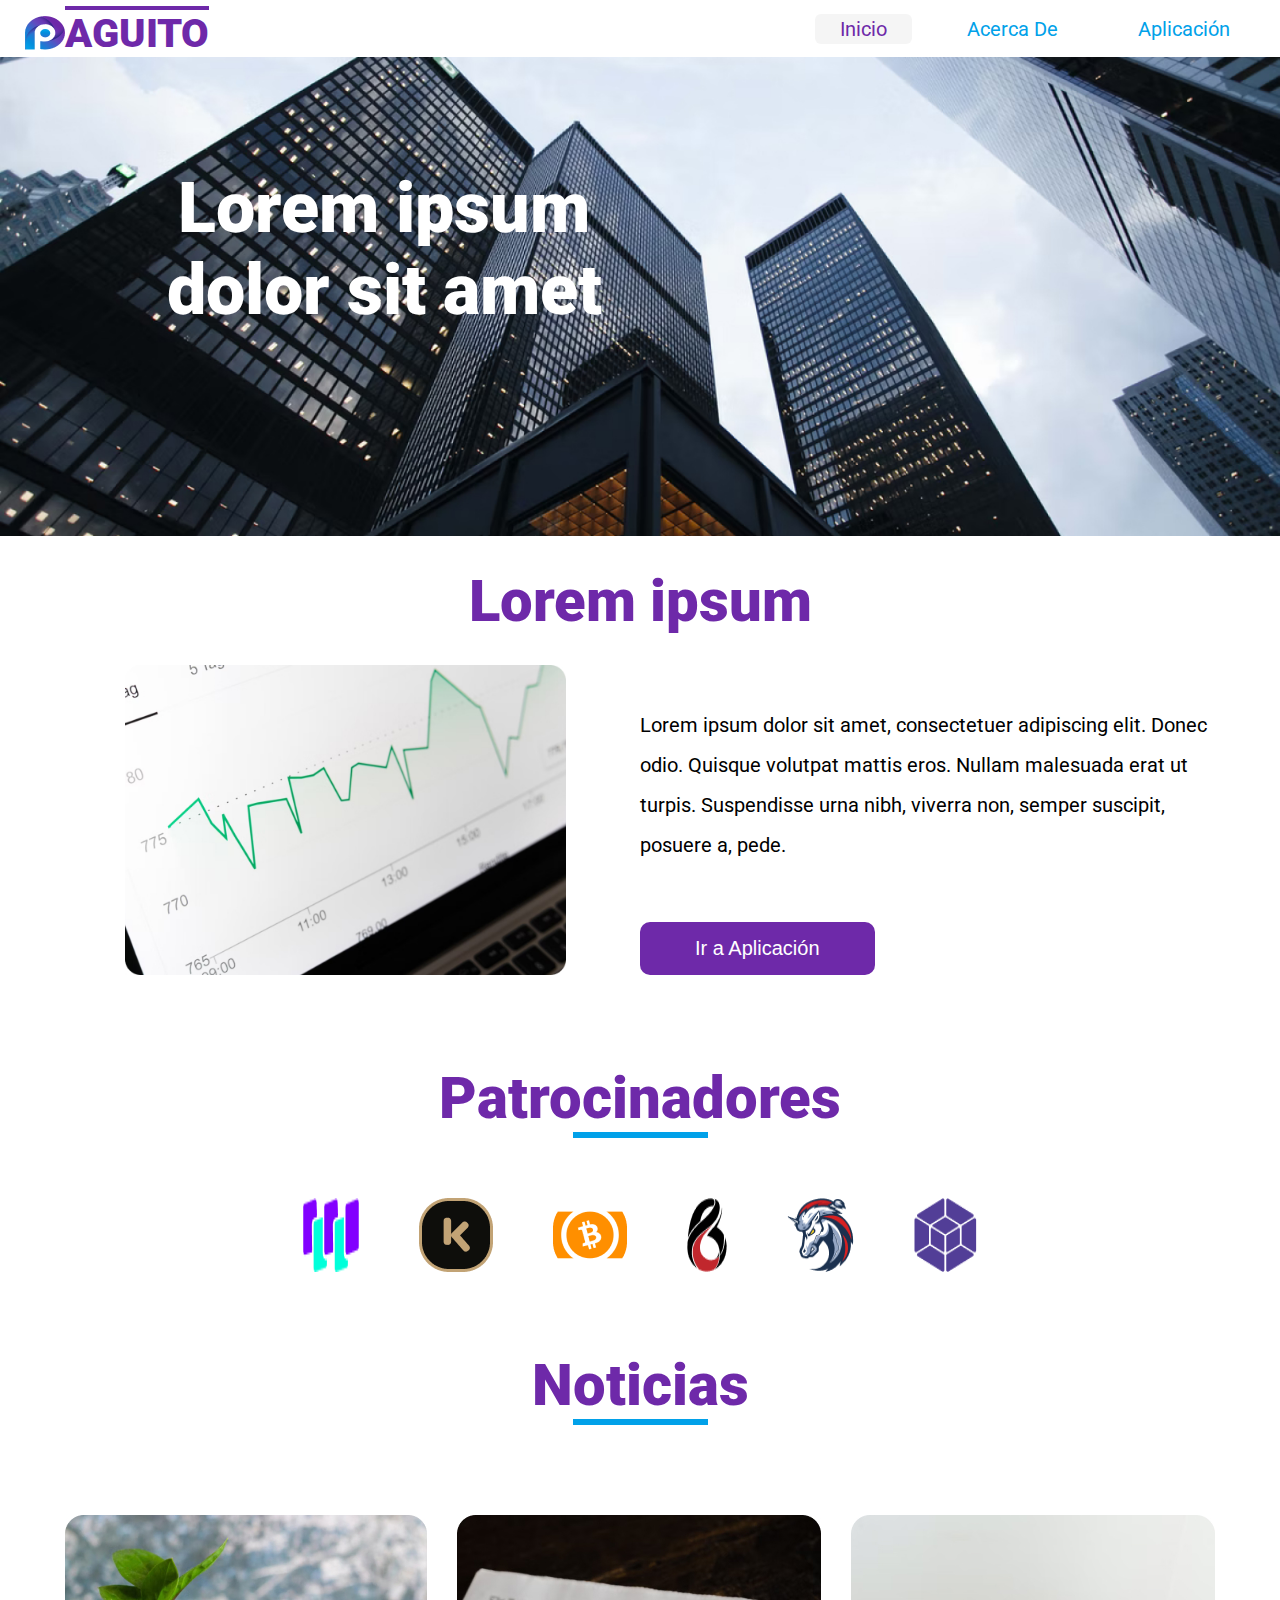
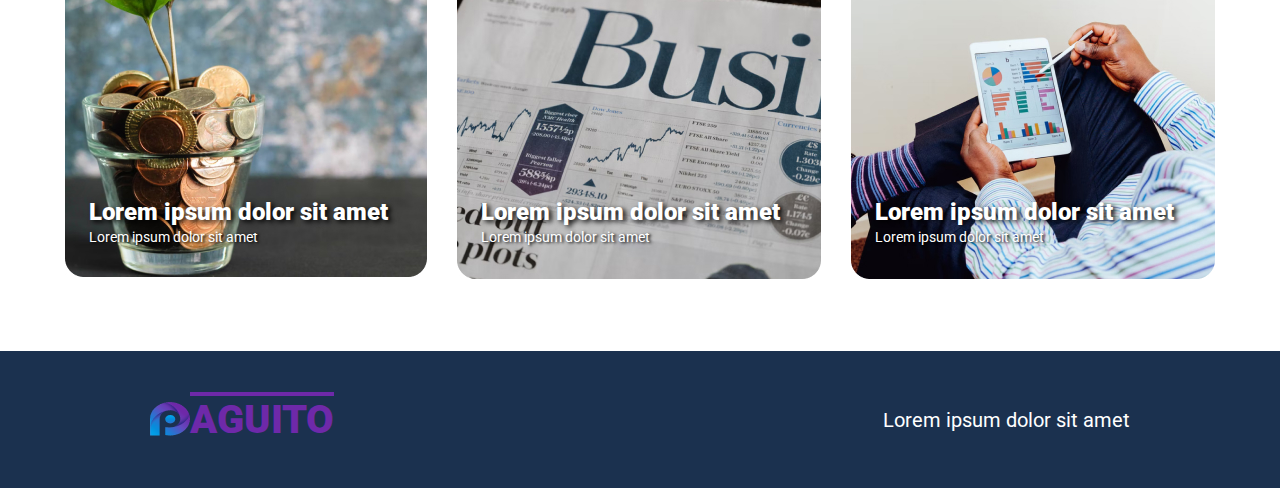
<file: index.html>
<!DOCTYPE html>
<html lang="es">
<head>
    <meta charset="UTF-8">
    <meta http-equiv="X-UA-Compatible" content="IE=edge">
    <meta name="viewport" content="width=device-width, initial-scale=1.0">
    <title>Examen AGM</title>
    <link rel="preconnect" href="https://fonts.googleapis.com">
    <link rel="preconnect" href="https://fonts.gstatic.com" crossorigin>
    <link href="https://fonts.googleapis.com/css2?family=Josefin+Sans:wght@100&family=Roboto:ital,wght@0,100;0,300;0,400;0,500;0,700;0,900;1,100;1,300;1,400;1,500;1,700;1,900&display=swap" rel="stylesheet">
    <link rel="stylesheet" href="./style.css">
</head>
<body>
    <header>
        <div>
            <figure>
                <img src="./imagenes/Bitmap.png" alt="logo">
            </figure>
            <h1 class="nombre_sitio_web">AGUITO</h1>
        </div>
        <nav>
            <ul>
                <li>
                    <a href="" class="btn_morado">Inicio</a>
                </li>
                <li>
                    <a href="./acerca.html">Acerca De</a>
                </li>
                <li>
                    <a href="./aplicacion.html">Aplicación</a>
                </li>
            </ul>
        </nav>
    </header>
    <main>
        <section class="titulo">
            <figure>
                <img src="./imagenes/edificios.jpg" alt="edificios">
            </figure>
            <h1>Lorem ipsum<br>dolor sit amet</h1>
        </section>
        <section class="estadistica">
            <h1 class="titulo_seccion">Lorem ipsum</h1>
            <div class="contenido_estadistica">
                <figure>
                    <img src="./imagenes/estadistica.jpg" alt="estadisticas">
                </figure>
                <div>
                    <p>Lorem ipsum dolor sit amet, consectetuer adipiscing elit. Donec odio. Quisque volutpat mattis eros. Nullam malesuada erat ut turpis. Suspendisse urna nibh, viverra non, semper suscipit, posuere a, pede.</p>
                    <button>Ir a Aplicación</button>
                </div>
            </div>
        </section>
        <section class="patrocinadores">
            <h1 class="titulo_seccion">Patrocinadores</h1>
            <div class="linea_subrayar"></div>
            <figure>
                <img src="./imagenes/WTC.png" alt="WTC">
                <img src="./imagenes/KCASH.png" alt="KCASH">
                <img src="./imagenes/BDinero.png" alt="BMoney">
                <img src="./imagenes/BrojoNegro.png" alt="BrojoNegro">
                <img src="./imagenes/Caballo.png" alt="Caballo">
                <img src="./imagenes/Cubo.png" alt="Cubo">
            </figure>
        </section>
        <section class="noticias">
            <h1 class="titulo_seccion">Noticias</h1>
            <div class="linea_subrayar"></div>
            <div class="contenido_noticias">
                <article>
                    <figure>
                        <img src="./imagenes/planta.jpg" alt="planta">
                    </figure>
                    <h1>Lorem ipsum dolor sit amet</h1>
                    <h2>Lorem ipsum dolor sit amet</h2>
                </article>
                <article>
                    <figure>
                        <img src="./imagenes/periodico.jpg" alt="periodico">
                    </figure>
                    <h1>Lorem ipsum dolor sit amet</h1>
                    <h2>Lorem ipsum dolor sit amet</h2>
                </article>
                <article>
                    <figure>
                        <img src="./imagenes/tablet.jpg" alt="tablet">
                    </figure>
                    <h1>Lorem ipsum dolor sit amet</h1>
                    <h2>Lorem ipsum dolor sit amet</h2>
                </article>
            </div>
        </section>
    </main>
    <footer>
        <div>
            <figure>
                <img src="./imagenes/Bitmap.png" alt="logo">
            </figure>
            <h1 class="nombre_sitio_web">AGUITO</h1>
        </div>
        <p>Lorem ipsum dolor sit amet</p>
    </footer>
</body>
</html>
</file>
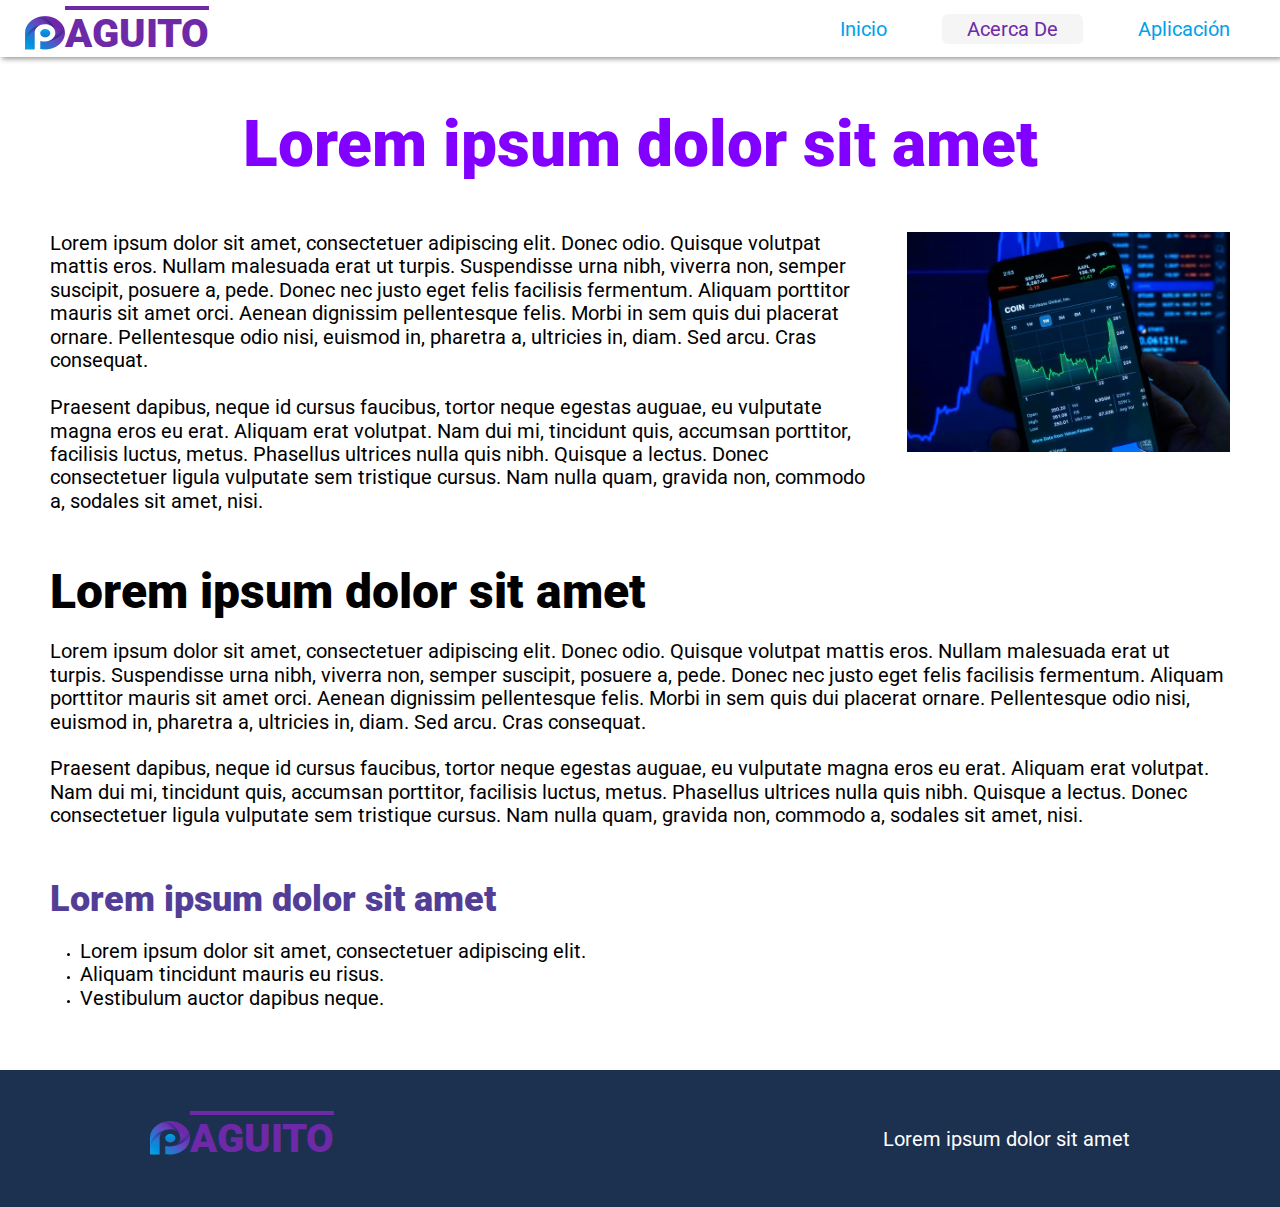
<file: acerca.html>
<!DOCTYPE html>
<html lang="es">
<head>
    <meta charset="UTF-8">
    <meta http-equiv="X-UA-Compatible" content="IE=edge">
    <meta name="viewport" content="width=device-width, initial-scale=1.0">
    <title>Examen AGM</title>
    <link rel="preconnect" href="https://fonts.googleapis.com">
    <link rel="preconnect" href="https://fonts.gstatic.com" crossorigin>
    <link href="https://fonts.googleapis.com/css2?family=Josefin+Sans:wght@100&family=Roboto:ital,wght@0,100;0,300;0,400;0,500;0,700;0,900;1,100;1,300;1,400;1,500;1,700;1,900&display=swap" rel="stylesheet">
    <link rel="stylesheet" href="./acerca.css">
</head>
<body>
    <header>
        <div>
            <figure>
                <img src="./imagenes/Bitmap.png" alt="logo">
            </figure>
            <h1 class="nombre_sitio_web">AGUITO</h1>
        </div>
        <nav>
            <ul>
                <li>
                    <a href="./index.html">Inicio</a>
                </li>
                <li>
                    <a href="" class="btn_morado">Acerca De</a>
                </li>
                <li>
                    <a href="./aplicacion.html">Aplicación</a>
                </li>
            </ul>
        </nav>
    </header>
    <main>
        <h1>Lorem ipsum dolor sit amet</h1>
        <div>
            <p>Lorem ipsum dolor sit amet, consectetuer adipiscing elit. Donec odio. Quisque volutpat mattis eros. Nullam malesuada erat ut turpis. Suspendisse urna nibh, viverra non, semper suscipit, posuere a, pede.
            Donec nec justo eget felis facilisis fermentum. Aliquam porttitor mauris sit amet orci. Aenean dignissim pellentesque felis.
            Morbi in sem quis dui placerat ornare. Pellentesque odio nisi, euismod in, pharetra a, ultricies in, diam. Sed arcu. Cras consequat.
            <br><br>Praesent dapibus, neque id cursus faucibus, tortor neque egestas auguae, eu vulputate magna eros eu erat. Aliquam erat volutpat. Nam dui mi, tincidunt quis, accumsan porttitor, facilisis luctus, metus. Phasellus ultrices nulla quis nibh. Quisque a lectus. Donec consectetuer ligula vulputate sem tristique cursus. Nam nulla quam, gravida non, commodo a, sodales sit amet, nisi.
            </p>
            <figure>
                <img src="./imagenes/celular.jpg" alt="celular">
            </figure>
        </div>
        <h2>Lorem ipsum dolor sit amet</h2>
        <p>Lorem ipsum dolor sit amet, consectetuer adipiscing elit. Donec odio. Quisque volutpat mattis eros. Nullam malesuada erat ut turpis. Suspendisse urna nibh, viverra non, semper suscipit, posuere a, pede.
        Donec nec justo eget felis facilisis fermentum. Aliquam porttitor mauris sit amet orci. Aenean dignissim pellentesque felis.
        Morbi in sem quis dui placerat ornare. Pellentesque odio nisi, euismod in, pharetra a, ultricies in, diam. Sed arcu. Cras consequat.<br><br>Praesent dapibus, neque id cursus faucibus, tortor neque egestas auguae, eu vulputate magna eros eu erat. Aliquam erat volutpat. Nam dui mi, tincidunt quis, accumsan porttitor, facilisis luctus, metus. Phasellus ultrices nulla quis nibh. Quisque a lectus. Donec consectetuer ligula vulputate sem tristique cursus. Nam nulla quam, gravida non, commodo a, sodales sit amet, nisi.
        </p>
        <h3>Lorem ipsum dolor sit amet</h3>
        <ul>
            <li><p>Lorem ipsum dolor sit amet, consectetuer adipiscing elit.</p></li>
            <li><p>Aliquam tincidunt mauris eu risus.</p></li>
            <li><p>Vestibulum auctor dapibus neque.</p></li>      
        </ul>
    </main>
    <footer>
        <div>
            <figure>
                <img src="./imagenes/Bitmap.png" alt="logo">
            </figure>
            <h1 class="nombre_sitio_web">AGUITO</h1>
        </div>
        <p>Lorem ipsum dolor sit amet</p>
    </footer>
</body>
</html>
</file>
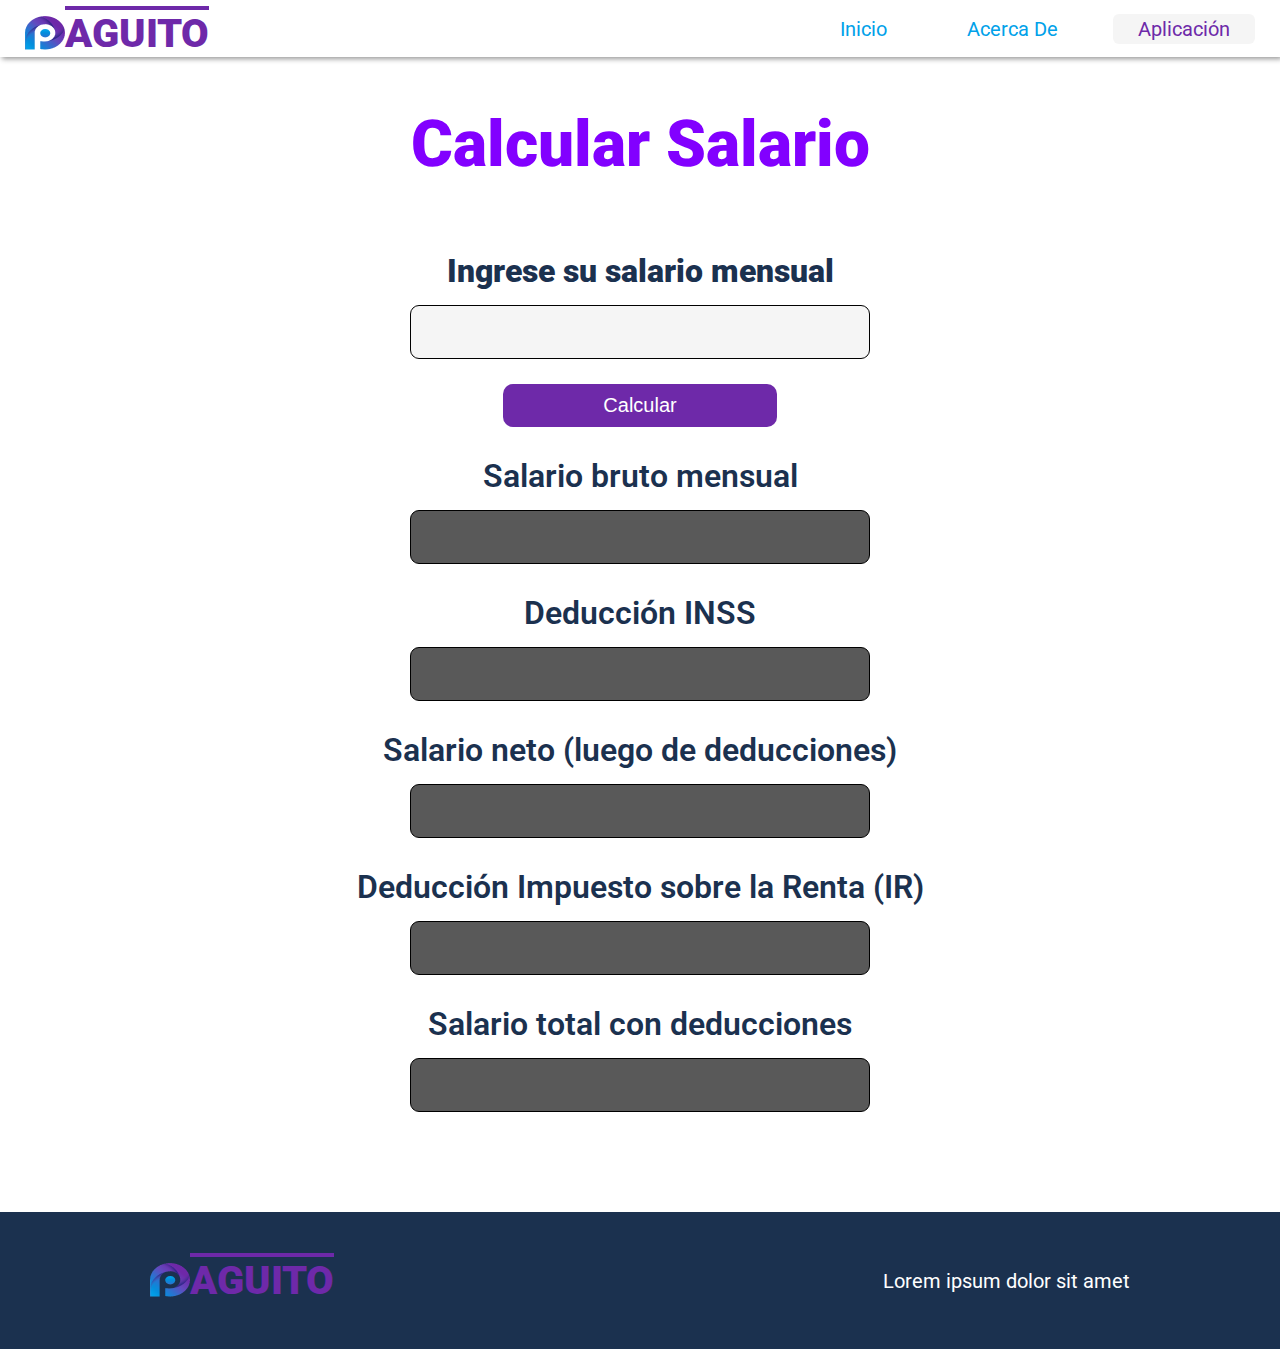
<file: aplicacion.html>
<!DOCTYPE html>
<html lang="es">
<head>
    <meta charset="UTF-8">
    <meta http-equiv="X-UA-Compatible" content="IE=edge">
    <meta name="viewport" content="width=device-width, initial-scale=1.0">
    <title>Examen AGM</title>
    <link rel="preconnect" href="https://fonts.googleapis.com">
    <link rel="preconnect" href="https://fonts.gstatic.com" crossorigin>
    <link href="https://fonts.googleapis.com/css2?family=Josefin+Sans:wght@100&family=Roboto:ital,wght@0,100;0,300;0,400;0,500;0,700;0,900;1,100;1,300;1,400;1,500;1,700;1,900&display=swap" rel="stylesheet">
    <link rel="stylesheet" href="./aplicacion.css">
</head>
<body>
    <header>
        <div>
            <figure>
                <img src="./imagenes/Bitmap.png" alt="logo">
            </figure>
            <h1 class="nombre_sitio_web">AGUITO</h1>
        </div>
        <nav>
            <ul>
                <li>
                    <a href="./index.html">Inicio</a>
                </li>
                <li>
                    <a href="./acerca.html">Acerca De</a>
                </li>
                <li>
                    <a href="" class="btn_morado">Aplicación</a>
                </li>
            </ul>
        </nav>
    </header>
    <main>
        <h1>Calcular Salario</h1>
        <h2>Ingrese su salario mensual</h2>
        <input type="number" id="salario"/>
        <button onclick="calcular()">Calcular</button>
        <p>Salario bruto mensual</p>
        <input type="number" id="sbm">
        <p>Deducción INSS</p>
        <input type="number" id="di">
        <p>Salario neto (luego de deducciones)</p>
        <input type="number" id="snld">
        <p>Deducción Impuesto sobre la Renta (IR)</p>
        <input type="number" id="disr">
        <p>Salario total con deducciones</p>
        <input type="number" id="std">
    </main>
    <footer>
        <div>
            <figure>
                <img src="./imagenes/Bitmap.png" alt="logo">
            </figure>
            <h1 class="nombre_sitio_web">AGUITO</h1>
        </div>
        <p>Lorem ipsum dolor sit amet</p>
    </footer>
    <script src="./aplicacion.js"></script>
</body>
</html>
</file>
<file: style.css>
* {
    box-sizing: border-box;
    padding: 0;
    margin: 0;
}
html {
    font-size: 62.5%;
    font-family: 'Josefin Sans', sans-serif;
    font-family: 'Roboto', sans-serif;
}
.nombre_sitio_web {
    font-size: 4rem;
    font-style: normal;
    font-weight: 900;
    color: #6E29A9;
    text-decoration: overline;
}
.titulo_seccion {
    text-align: center;
    font-weight: 900;
    color: #6E29A9;
    font-size: 3rem;
}
.linea_subrayar {
    width: 135px;
    height: 6px;
    background-color: #01A1E9;
}
header {
    display: flex;
    width: 100%;
    flex-direction: column;
    justify-content: space-between;
    align-items: center;
    box-shadow: 2px 2px 5px #999;
}
header div {
    display: flex;
    align-items: center;
    margin-top: 10px;
}
header nav {
    width: 100%;
    margin-top: 5px 0;
}
header nav ul {
    display: flex;
    justify-content: stretch;
    list-style: none;
    height: 100%;
    align-items: center;
}
header nav li {
    width: 100%;
    display: flex;
    justify-content: stretch;
}
header nav a {
    width: 100%;
    text-align: center;
    text-decoration: none;
    font-weight: 400;
    font-size: 2rem;
    color: #01A1E9;
    background-color: white;
    padding-top: 5px;
    padding-bottom: 5px;
}
header nav a:hover {
    background-color: #989898;
    color: white;
}
header nav .btn_morado {
    color: #6E29A9;
    background-color: #F5F5F5;
}
body {
    background-color: white;
}
.titulo {
    width: 100%;
    position: relative;
    display: inline-block;
    text-align: center;
}
.titulo figure {
    width: 100%;
}
.titulo img {
    width: 100%;
}
.titulo h1 {
    position: absolute;
    top: 40%;
    left: 30%;
    transform: translate(-50%, -50%);
    font-weight: 900;
    font-size: 5.5vw;
    color: white;
}
.estadistica {
    display: flex;
    flex-direction: column;
    align-items: stretch;
    padding: 0 4%;
    padding-top: 30px;
}
.estadistica .contenido_estadistica {
    display: flex;
    flex-direction: column;
    flex-wrap: wrap;
    padding-top: 30px;
}
.estadistica .contenido_estadistica figure img {
    width: 100%;
}

.estadistica .contenido_estadistica div {
    padding-top: 40px;
    display: flex;
    flex-direction: column;
    align-items: center;
    justify-content: space-between;
}
.estadistica .contenido_estadistica div p {
    font-size: 2rem;
    line-height: 4rem;
}
.estadistica .contenido_estadistica div button {
    background-color: #6E29A9;
    color: white;
    font-size: 2rem;
    font-weight: 400;
    padding: 15px 55px;
    border-radius: 10px;
    border-style: none;
    margin-top: 30px;
}
.patrocinadores {
    padding-top: 90px;
    display: flex;
    flex-direction: column;
    align-items: center;
}

.patrocinadores figure {
    display: flex;
    justify-content: center;
    flex-wrap: wrap;
}
.patrocinadores figure img {
    margin: 60px 30px 0 30px;
}
.noticias {
    display: flex;
    flex-direction: column;
    align-items: center;
    padding: 20px;
    padding-top: 80px;

}
.noticias .contenido_noticias {
    display: flex;
    flex-direction: column;
    margin-top: 20px;
}
.noticias .contenido_noticias article {
    position: relative;
    display: inline-block;
    margin-top: 10px;
    margin-bottom: 10px;

}
.noticias .contenido_noticias article img {
    width: 100%;
}
.noticias .contenido_noticias article h1 {
    position: absolute;
    bottom: 15%;
    left: 10%;
    font-size: 2.4rem;
    font-weight: 900;
    text-shadow: black 0.1em 0.1em 0.2em;
    color: white;
}
.noticias .contenido_noticias article h2 {
    position: absolute;
    bottom: 10%;
    left: 10%;
    font-size: 1.4rem;
    font-weight: 400;
    text-shadow: black 0.1em 0.1em 0.2em;
    color: white;
}
footer {
    background-color: #1B314F;
    display: flex;
    align-items: center;
    justify-content: space-between;
    padding: 5vh 20px;
}
footer div {
    display: flex;
    align-items: center;
    margin-right: 70px;
}
footer div h1 {
    visibility: hidden;
    position: absolute;
}
footer p {
    font-size: 2rem;
    font-weight: 400;
    color: white;
    text-align: right;
}
@media (min-width: 450px) {
    .titulo_seccion {
        font-size: 4.5vw;
    }
    header {
        flex-direction: row;
        justify-content: space-between;
        padding: 0 25px;
    }
    header nav {
        width: auto;
        margin: 0;
    }
    header nav ul {
        
        justify-content: space-around;
        
    }
    header nav li {
        width: auto
    }
    header nav a {
        width: auto;
        margin-left: 30px;
        padding: 3px 25px;
        border-radius: 6px;
    }
    .estadistica .contenido_estadistica {
        
        flex-direction: row;
        
    }
    
    .estadistica .contenido_estadistica figure {
        display: flex;
        justify-content: center;
        width: 50%;
        min-width: 500px;
    }
    .estadistica .contenido_estadistica figure img {
        width: 75%;
    }
    .estadistica .contenido_estadistica div {
        width: 50%;
        align-items: baseline;
    }
    .estadistica .contenido_estadistica div button {
        margin-top: auto;
    }
    .noticias .contenido_noticias {
        flex-direction: row;
        flex-wrap: wrap;
        margin-top: 0;
    }
    .noticias .contenido_noticias article {
        position: relative;
        display: inline-block;
        text-align: center;
        padding: 0 15px;
        margin-top: 90px;
        margin-bottom: 50px;
    }
    footer {
        padding: 5vh 150px;
        
    }
    footer div {
        margin-right: 0;
    }
    footer div h1 {
        visibility: visible;
        position: static;
    }
    
}
</file>
<file: acerca.css>
* {
    box-sizing: border-box;
    padding: 0;
    margin: 0;
}
html {
    font-size: 62.5%;
    font-family: 'Josefin Sans', sans-serif;
    font-family: 'Roboto', sans-serif;
}
.nombre_sitio_web {
    font-size: 4rem;
    font-style: normal;
    font-weight: 900;
    color: #6E29A9;
    text-decoration: overline;
}
header {
    display: flex;
    width: 100%;
    flex-direction: column;
    justify-content: space-between;
    align-items: center;
    box-shadow: 2px 2px 5px #999;
}
header div {
    display: flex;
    align-items: center;
    margin-top: 10px;
}
header nav {
    width: 100%;
    margin-top: 5px 0;
}
header nav ul {
    display: flex;
    justify-content: stretch;
    list-style: none;
    height: 100%;
    align-items: center;
}
header nav li {
    width: 100%;
    display: flex;
    justify-content: stretch;
}
header nav a {
    width: 100%;
    text-align: center;
    text-decoration: none;
    font-weight: 400;
    font-size: 2rem;
    color: #01A1E9;
    background-color: white;
    padding-top: 5px;
    padding-bottom: 5px;
}
header nav a:hover {
    background-color: #989898;
    color: white;
}
header nav .btn_morado {
    color: #6E29A9;
    background-color: #F5F5F5;
}
main {
    padding: 0 20px;
}
main h1 {
    color: #8200FF;
    font-size: 3rem;
    font-weight: 900;
    text-align: center;
    padding: 50px 0;
}
main h2 {
    font-size: 3rem;
    font-weight: 900;
    margin-top: 50px;
    margin-bottom: 20px;
}
main h3 {
    margin-top: 50px;
    margin-bottom: 20px;
    color: #523E97;
    font-size: 2.8rem;
    font-weight: 900;
}
main p {
    font-size: 2rem;
    font-weight: 400;
    line-height: 2.344rem;
}
main div {
    display: flex;
    flex-direction: column;
}
main div img {
    width: 100%;
}
main ul {
    padding-left: 30px;
    margin-bottom: 60px;
}
footer {
    background-color: #1B314F;
    display: flex;
    align-items: center;
    justify-content: space-between;
    padding: 5vh 20px;
}
footer div {
    display: flex;
    align-items: center;
    margin-right: 70px;
}
footer div h1 {
    visibility: hidden;
    position: absolute;
}
footer p {
    font-size: 2rem;
    font-weight: 400;
    color: white;
    text-align: right;
}
@media (min-width: 450px) {
    header {
        flex-direction: row;
        justify-content: space-between;
        padding: 0 25px;
    }
    header nav {
        width: auto;
        margin: 0;
    }
    header nav ul {
        
        justify-content: space-around;
        
    }
    header nav li {
        width: auto
    }
    header nav a {
        width: auto;
        margin-left: 30px;
        padding: 3px 25px;
        border-radius: 6px;
    }
    main {
        padding: 0 50px;
    }
    main h1 {
        font-size: 6.4rem;
    }
    main h2 {
        font-size: 4.8rem;
    }
    main h3 {
        font-size: 3.6rem;
    }
    main div {
        flex-direction: row;
    }
    main div p {
        width: 80%;
    }
    main div figure {
        margin-left: 25px;
    }
    footer {
        padding: 5vh 150px;
        
    }
    footer div {
        margin-right: 0;
    }
    footer div h1 {
        visibility: visible;
        position: static;
    }
}
</file>
<file: aplicacion.css>
* {
    box-sizing: border-box;
    padding: 0;
    margin: 0;
}
html {
    font-size: 62.5%;
    font-family: 'Josefin Sans', sans-serif;
    font-family: 'Roboto', sans-serif;
}
.nombre_sitio_web {
    font-size: 4rem;
    font-style: normal;
    font-weight: 900;
    color: #6E29A9;
    text-decoration: overline;
}
header {
    display: flex;
    width: 100%;
    flex-direction: column;
    justify-content: space-between;
    align-items: center;
    box-shadow: 2px 2px 5px #999;
}
header div {
    display: flex;
    align-items: center;
    margin-top: 10px;
}
header nav {
    width: 100%;
    margin-top: 5px 0;
}
header nav ul {
    display: flex;
    justify-content: stretch;
    list-style: none;
    height: 100%;
    align-items: center;
}
header nav li {
    width: 100%;
    display: flex;
    justify-content: stretch;
}
header nav a {
    width: 100%;
    text-align: center;
    text-decoration: none;
    font-weight: 400;
    font-size: 2rem;
    color: #01A1E9;
    background-color: white;
    padding-top: 5px;
    padding-bottom: 5px;
}
header nav a:hover {
    background-color: #989898;
    color: white;
}
header nav .btn_morado {
    color: #6E29A9;
    background-color: #F5F5F5;
}
main {
    display: flex;
    flex-direction: column;
    justify-content: space-between;
    align-items: center;
    padding-bottom: 100px;
    padding-top: 50px;

}
main h1 {
    color: #8200FF;
    font-weight: 900;
    font-size: 3.4rem;
}
main h2 {
    color: #1B314F;
    font-weight: 900;
    font-size: 2.2rem;
    margin-top: 70px;
    text-align: center;

}
main button {
    background-color: #6E29A9;
    color: white;
    font-size: 2rem;
    font-weight: 400;
    border-style: none;
    border-radius: 10px;
    padding: 10px 100px;
    margin-top: 25px;
}
main button:hover {
    background-color: #49107a;
}
main input {
    width: 90%;
    height: 54px;
    background-color: #595959;
    border: 1px solid #000000;
    border-radius: 9px;
    color: white;
    font-size: 3.2rem;
    font-weight: 500;
    margin-top: 15px;
    text-align: center;
}
#salario {
    color: black;
    background-color: #F5F5F5;
}
main p {
    color: #1B314F;
    font-weight: 600;
    font-size: 2.4rem;
    margin-top: 30px;
    text-align: center;
}
footer {
    background-color: #1B314F;
    display: flex;
    align-items: center;
    justify-content: space-between;
    padding: 5vh 20px;
}
footer div {
    display: flex;
    align-items: center;
    margin-right: 70px;
}
footer div h1 {
    visibility: hidden;
    position: absolute;
}
footer p {
    font-size: 2rem;
    font-weight: 400;
    color: white;
    text-align: right;
}
@media (min-width: 450px) {
    header {
        flex-direction: row;
        justify-content: space-between;
        padding: 0 25px;
    }
    header nav {
        width: auto;
        margin: 0;
    }
    header nav ul {
        
        justify-content: space-around;
        
    }
    header nav li {
        width: auto
    }
    header nav a {
        width: auto;
        margin-left: 30px;
        padding: 3px 25px;
        border-radius: 6px;
    }
    main input {
        width: 460px;
    }
    main h1 {
        font-size: 6.4rem;
    }
    main h2 {
        font-size: 3.2rem;
    
    }
    main p {
        font-size: 3.2rem;
    }
    footer {
        padding: 5vh 150px;
        
    }
    footer div {
        margin-right: 0;
    }
    footer div h1 {
        visibility: visible;
        position: static;
    }
}
</file>
